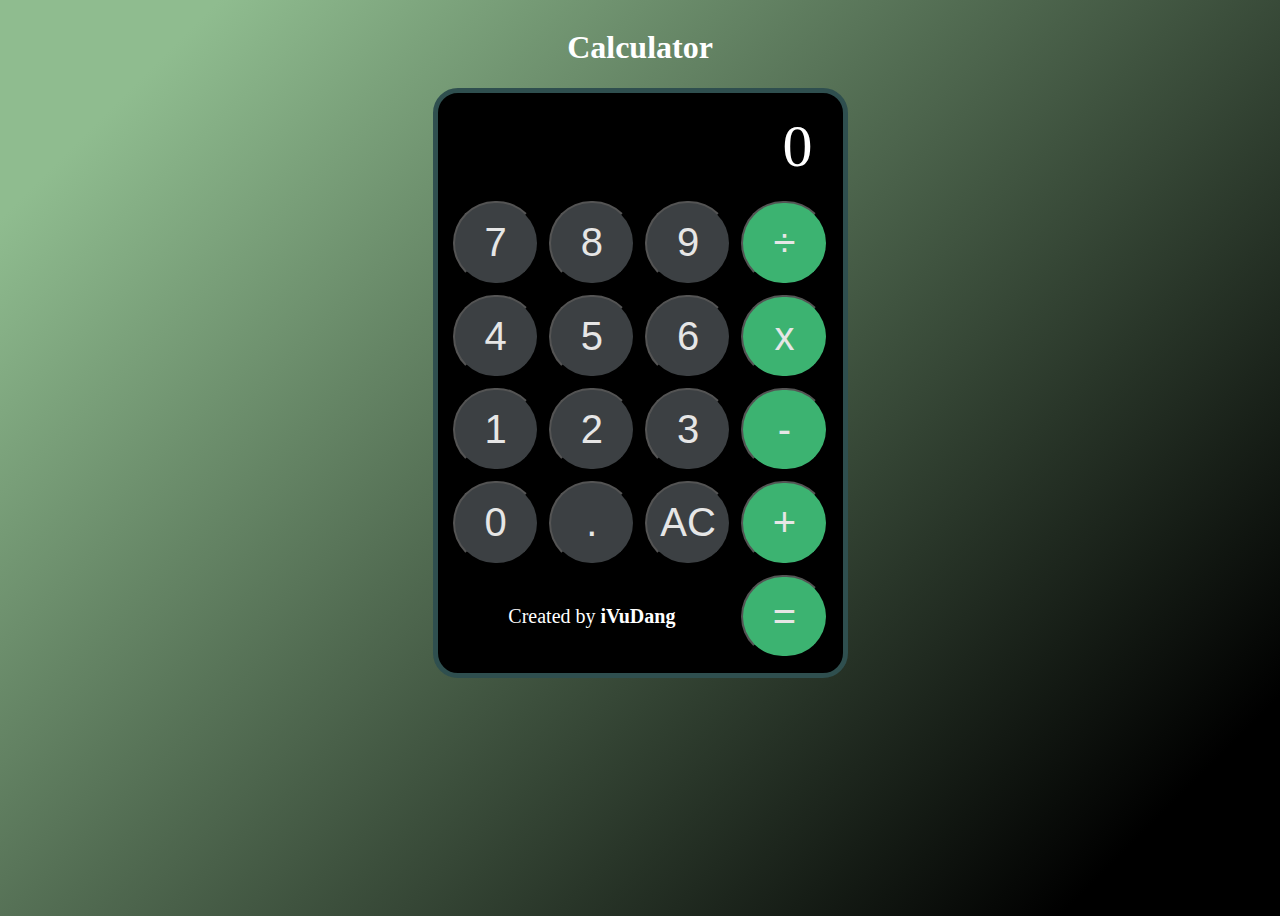
<file: index.html>
<!doctype html>
<html>
<head>
  <meta charset="UTF-8">
  <meta name="description" content="iVuDang - The Odin Project - Calculator"> 
  <meta name="keywords" content="iVuDang, The Odin Project, Calculator">
  <metaname="author" content="iVuDang">
  <meta name="viewport" content="width=device-width, initial-scale=1">
    
  <!-- Appears when linking on social media -->
  <meta property='og:title' content='iVuDang - Calculator'/>
  <meta property='og:image' content='https://i.imgur.com/1vjHzwW.jpeg'/> <!-- REPLACE -->
  <meta property='og:description' content='iVuDang - Calculator'/>
  <meta property='og:url' content='https://github.com/iVuDang'/>
  <meta property="og:type" content="website" />  
  
  <!-- Appears on tab title  --> 
  <title>iVuDang - Calculator </title>
    
  <!-- Link to CSS file --> 
  <link href="style.css" rel="stylesheet">
</head>
  
  
<body>
  <!-- Title of Project --> 
  <div class = 'project-name'> 
    <h1> Calculator </h1>
  </div> 
  
  <!-- Calculator container --> 
  <div class = 'calculator-container'> 
  
    <!-- Grid - number display - 1st row -->
    <div class="number-display-container">
      <div class="number-on-screen"> 0 </div>
    </div> 

    <div class="number-pad-container">
      <button class='pad-button'>7</button> <!-- <button> the SPACES here MATTER </button> --> 
      <button class='pad-button'>8</button>
      <button class='pad-button'>9</button>
      <button class='pad-button-color'>÷</button>
      
      <button class='pad-button'>4</button>
      <button class='pad-button'>5</button>
      <button class='pad-button'>6</button>
      <button class='pad-button-color'>x</button>
      
      <button class='pad-button'>1</button>
      <button class='pad-button'>2</button>
      <button class='pad-button'>3</button>
      <button class='pad-button-color'>-</button>
      
      <button class='pad-button'>0</button>
      <button class='pad-button'>.</button>
      <button class='pad-button'>AC</button>
      <button class='pad-button-color'>+</button>
      
      <!-- Grid - credits - 6th last row --> 
      <div class="credits-container"> 
          Created by 
        <a id="iVuDang-link" target="_blank" href="https://www.youtube.com/user/iVuDang">  <b>  iVuDang </b>
        </a>
      </div>   
      
      <button class='pad-button-color' id='pad-button-equal-sign'>=</button>
    </div> <!-- END 'number-pad-container' -->
  </div> <!-- END 'calculator-container' -->
</body>
  
  
<footer>
  <!-- Link to JavaScript file - at end to improve page load speed --> 
  <script src="script.js"></script>
</footer>
  
</html>
</file>
<file: style.css>
/* Overall formatting to <body> */

body {
    min-height: 100vh; /* ensures body covers entire screen at min */
    background-image: linear-gradient(135deg, DarkSeaGreen 10%, black 90%);   
      
    text-align: center; /* aligns all text in body to center */ 
    
    display: flex; /* aligns all elements within body to center */ 
    flex-direction: column;
    justify-content: space-between;
    align-items: center;
    
    color: white; 
  }
  
  
  /* Calculator container */
  .calculator-container {
    display: grid;
    grid-template-rows: repeat(6, 1fr);
    gap: 10px; /* spacing between the containers */ 
    
    height: 550px;
    width: 375px; 
    
    background-color: black;
    border: 5px solid DarkSlateGray;
    border-radius: 25px;
    
    margin: auto; /* centers our calculator container */
    padding: 15px; 
  }
  
  
  /* Grid - number display - 1st row */
  .number-display-container {
    grid-row: 1;
    
    display: flex; /* goes with flex-direction, sets up flex box */
    flex-direction: column; /* goes with display: flex, column fills up entire flex box as 1 column */
    
    justify-content: center; /* vertical alignment of the display*/
  }
  
      .number-on-screen {
        font-size: 60px; 
        text-align: right;
        color: white;
        
        height: 75px; 
        width: 96%; /* need to set width, otherwise will spill */
        
  
        background-color: black;
        border-radius: 10px;
        border: none;  /* change red to check */ 
    
        
      }
  
  
  
  /* Grid - number pad - 2nd, 3rd, 4th, 5th row */
  .number-pad-container {
    grid-row: 2 / 7;
      
    display: grid;
    grid-template-columns: repeat(4, 1fr);
    
        
    column-gap: 10px; /* spacing between the buttons - vertically */ 
    row-gap: 10px;  /* spacing between the buttons - horizontally */ 
  }
  
    .pad-button {
      border-radius: 100px; /* rounding the buttons */ 
      
      font-size: 40px; 
      color: #e6e6e6; 
      background-color: #3c4043; 
      
      cursor: pointer; /* converts cursor to hand when on the button */
      
    }
    
      .pad-button:active,
      .pad-button:hover {
        color: white;
        background-color: #242729; /* darken background, highlight text - https://www.w3schools.com/colors/colors_picker.asp */ 
     
        cursor: pointer; /* converts cursor to hand when on the button */
  
        transition: all .25s;
        transition-timing-function: ease-in;
        }
      
  
    .pad-button-color {
      border-radius: 100px; /* rounding the buttons */ 
      
      font-size: 40px; 
      color: #e6e6e6; 
      background-color: MediumSeaGreen; 
      
      cursor: pointer; /* converts cursor to hand when on the button */
      
    }
  
      .pad-button-color:active,
      .pad-button-color:hover {
        color: white; 
        background-color: #20603d; /* darken background, highlight text - https://www.w3schools.com/colors/colors_picker.asp */ 
        
        transition: all .25s;
        transition-timing-function: ease-in;
  
      }
  
      #pad-button-equal-sign {
        grid-column: 4; 
      }
  
  /* Grid - credits n clear - 6th last row */
  
  .credits-container {
    grid-column: 1/4; 
    
    color: white; 
    font-size: 20px; 
    
    margin: auto; /* centers the contents to middle */
  }
  
    .credits-container a {
    color: white; 
    text-decoration: none; /* to get rid of the underline */
  }
  
      #iVuDang-link:active,
      #iVuDang-link:hover {
        color: MediumSeaGreen;    
        text-decoration: none;
        filter: drop-shadow(4px 4px 20px #40e0d0);  
        
        transition: all .5s;
        transition-timing-function: ease-in-out;
      }
</file>
